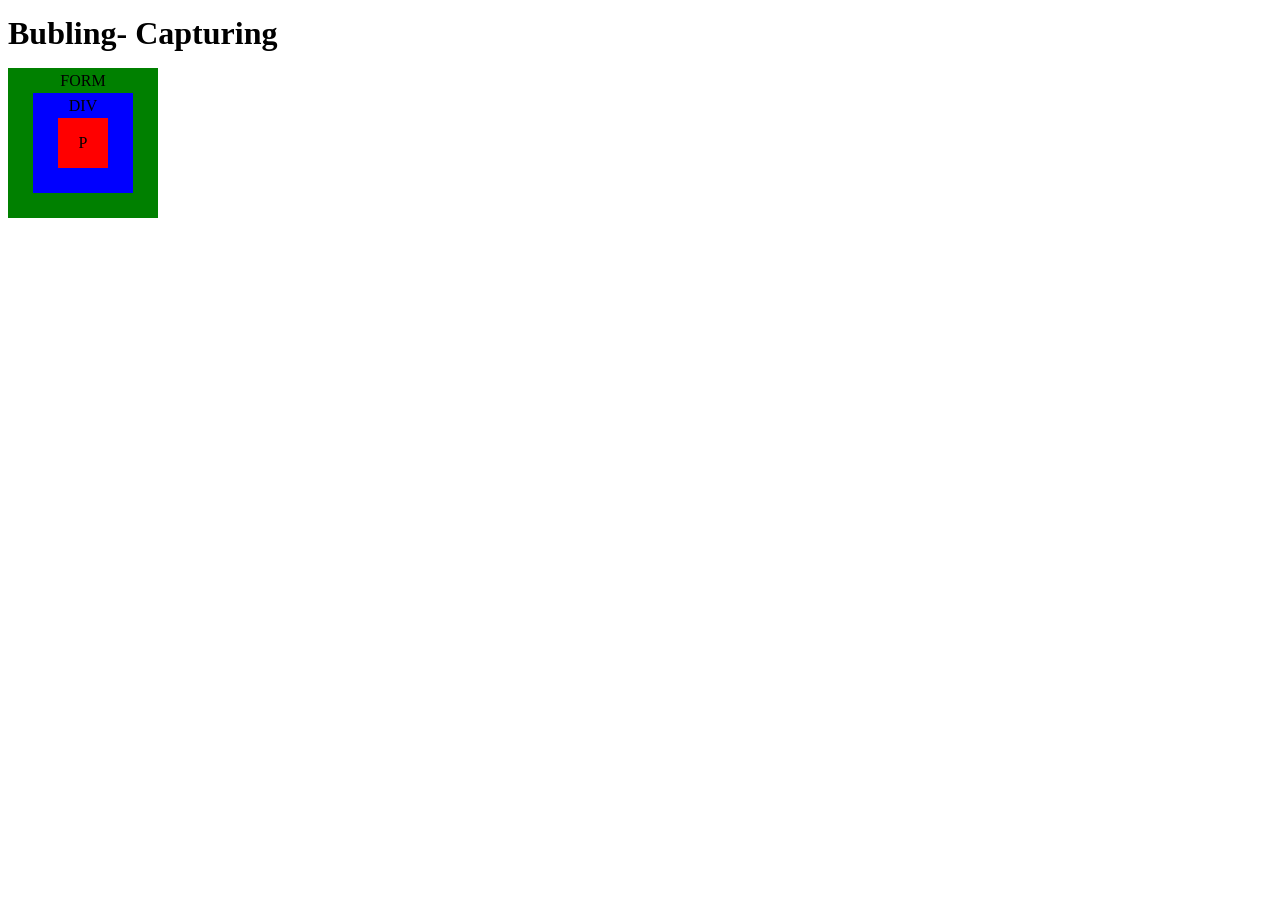
<file: bubling-capturing/index.html>
<!DOCTYPE html>
<html lang="en">
  <head>
    <meta charset="UTF-8" />
    <meta name="viewport" content="width=device-width, initial-scale=1.0" />
    <link rel="stylesheet" href="style.css" />
    <title>Bubling-Capturing</title>
  </head>
  <body>
    <h1>Bubling- Capturing</h1>
    <form>
      FORM
      <div>
        DIV
        <p>P</p>
      </div>
    </form>
    <script src="bubling.js"></script>
    <!-- <script src="capturing.js"></script> -->
  </body>
</html>
</file>
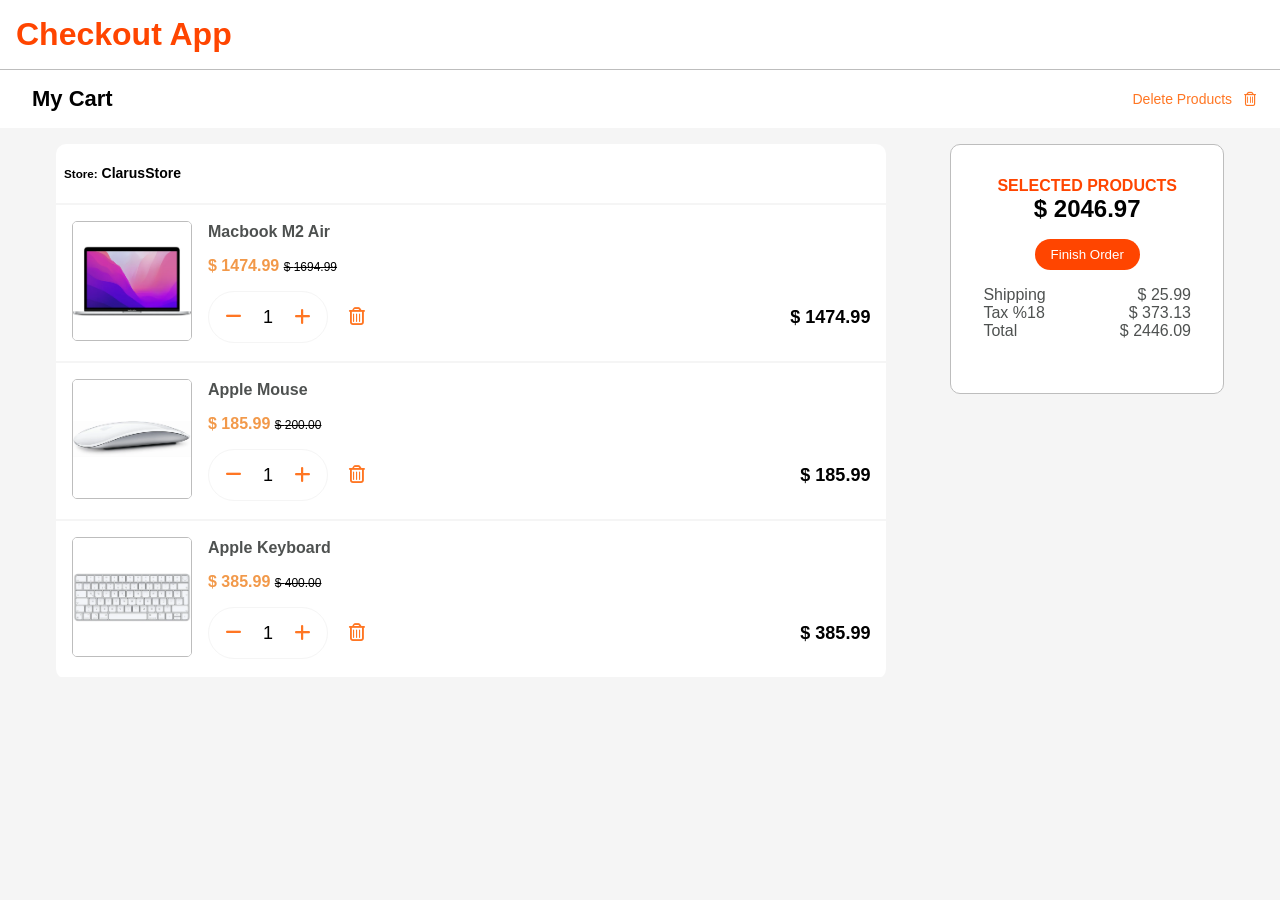
<file: checkout.html>
<!DOCTYPE html>
<html lang="en">
  <head>
    <meta charset="UTF-8" />
    <meta http-equiv="X-UA-Compatible" content="IE=edge" />
    <meta name="viewport" content="width=device-width, initial-scale=1.0" />
    <link rel="stylesheet" href="css/index.css" />
    <link
      rel="stylesheet"
      href="https://cdnjs.cloudflare.com/ajax/libs/font-awesome/6.4.0/css/all.min.css"
      integrity="sha512-iecdLmaskl7CVkqkXNQ/ZH/XLlvWZOJyj7Yy7tcenmpD1ypASozpmT/E0iPtmFIB46ZmdtAc9eNBvH0H/ZpiBw=="
      crossorigin="anonymous"
      referrerpolicy="no-referrer"
    />
    <title>Checkout</title>
  </head>

  <body>
    <header><h1>Checkout App</h1></header>
    <!-- <div>
      <ul
        style="
          display: flex;
          flex-direction: row;
          list-style-type: none;
          justify-content: center;
        "
      >
        <li><img src="./img/mac.jpg" width="80" /></li>
        <li><img src="./img/mouse.jpg" width="80" /></li>
        <li><img src="./img/keyboard.jpg" width="80" /></li>
      </ul>
    </div> -->
    <nav>
      <div class="my-cart">My Cart</div>
      <div class="delete-div">
        Delete Products <i class="fa-regular fa-trash-can"></i>
      </div>
    </nav>
    <main>
      <section class="product-list">
        <h2 class="store"><small>Store:</small> ClarusStore</h2>
        <article class="products">
          <div class="product">
            <figure><img src="./img/mac.jpg" alt="img" /></figure>
            <div class="product-info">
              <h2>Macbook M2 Air</h2>
              <div class="product-prices">
                <strong class="dollar" id="discounted-price">1474.99</strong>
                <span class="line-through dollar">1694.99</span>
              </div>
              <div class="buttons-div">
                <div>
                  <div class="plus-minus">
                    <i class="fa-solid fa-minus"></i>
                    <span class="quantity" id="quantity">1</span>
                    <i class="fa-solid fa-plus"></i>
                  </div>
                  <i class="fa-regular fa-trash-can"></i>
                </div>
                <div class="dollar" id="product-price">1474.99</div>
              </div>
            </div>
          </div>

          <div class="product">
            <figure><img src="./img/mouse.jpg" alt="img" /></figure>
            <div class="product-info">
              <h2>Apple Mouse</h2>
              <div class="product-prices">
                <strong class="dollar" id="discounted-price">185.99</strong>
                <span class="line-through dollar">200.00</span>
              </div>
              <div class="buttons-div">
                <div>
                  <div class="plus-minus">
                    <i class="fa-solid fa-minus"></i>
                    <span class="quantity" id="quantity">1</span>
                    <i class="fa-solid fa-plus"></i>
                  </div>
                  <i class="fa-regular fa-trash-can"></i>
                </div>
                <div class="dollar" id="product-price">185.99</div>
              </div>
            </div>
          </div>
          <div class="product">
            <figure><img src="./img/keyboard.jpg" alt="img" /></figure>
            <div class="product-info">
              <h2>Apple Keyboard</h2>
              <div class="product-prices">
                <strong class="dollar" id="discounted-price">385.99</strong>
                <span class="line-through dollar">400.00</span>
              </div>
              <div class="buttons-div">
                <div>
                  <div class="plus-minus">
                    <i class="fa-solid fa-minus"></i>
                    <span class="quantity" id="quantity">1</span>
                    <i class="fa-solid fa-plus"></i>
                  </div>
                  <i class="fa-regular fa-trash-can"></i>
                </div>
                <div class="dollar" id="product-price">385.99</div>
              </div>
            </div>
          </div>
        </article>
      </section>

      <section class="price-table">
        <div class="total-prices">
          <div>
            <h4>SELECTED PRODUCTS</h4>
            <h2 class="dollar" id="selected-price">1.750,97</h2>
          </div>
          <button class="finish-btn">Finish Order</button>
        </div>

        <div class="total-info">
          <div class="text-div">
            <span>Shipping</span>
            <span class="dollar" id="shipping">0.00</span>
          </div>

          <div class="text-div">
            <span>Tax %18</span>
            <span class="dollar" id="tax">315,17</span>
          </div>

          <div class="text-div">
            <span>Total</span>
            <span class="dollar" id="total">2092,13</span>
          </div>
        </div>
      </section>
    </main>

    <script src="checkout.js"></script>
  </body>
</html>
</file>
<file: bubling-capturing/style.css>
body {
  line-height: 25px;
  font-size: 16px;
}

form {
  background-color: green;
  position: relative;
  width: 150px;
  height: 150px;
  text-align: center;
  cursor: pointer;
}

div {
  background-color: blue;
  position: absolute;
  top: 25px;
  left: 25px;
  width: 100px;
  height: 100px;
}

p {
  background-color: red;
  position: absolute;
  top: 25px;
  left: 25px;
  width: 50px;
  height: 50px;
  line-height: 50px;
  margin: 0;
}
</file>
<file: css/index.css>
* {
  margin: 0;
  padding: 0;
  box-sizing: border-box;
}
/*? CSS Variables */
:root {
  --orange: #ff7623;
  --orange-light: #f2994a;
  --orange-dark: orangered;
  --gray-light: #f5f5f5;
  --gray-medium: #bdbdbd;
  --fume: #4e5150;
}

body {
  font-family: Arial, Helvetica, sans-serif;
  background-color: var(--gray-light);
}
/*? Global Icons */
i {
  color: var(--orange);
  padding: 0.5rem;
  cursor: pointer;
}
i:hover {
  color: white;
  border-radius: 50%;
  background-color: var(--orange);
}

/** Header */
header {
  font-family: Verdana, Geneva, Tahoma, sans-serif;
  padding: 1rem;
  background-color: white;
  color: var(--orange-dark);
  border-bottom: 1px solid var(--gray-medium);
}

/** NAV */
nav {
  padding: 0 1rem;
  background-color: white;
  display: flex;
  justify-content: space-between;
  align-items: center;
}
nav .my-cart {
  font-size: 22px;
  font-weight: 600;
  padding: 1rem;
}
nav .my-cart span {
  font-weight: 100;
  color: var(--gray-medium);
}
nav .delete-div {
  color: var(--orange);
  font-size: 14px;
}

/** ------- MAIN --------- */
main {
  display: flex;
  max-width: 1200px;
  margin: auto;
  padding: 1rem;
  gap: 1rem 4rem;
}

/*? Product List section */
main .product-list {
  flex: 4;
  border-radius: 10px;
  background-color: white;
}
main .product-list .store {
  padding: 1.2rem 0.5rem;
  font-size: 14px;
  line-height: 20px;
  border-bottom: 2px solid var(--gray-light);
}

main .product-list .no-product {
  text-align: center;
  padding: 1rem;
  color: var(--orange-dark);
  font-size: 20px;
}
main .product {
  display: flex;
  gap: 1rem;
  padding: 1rem;
  border-bottom: 2px solid var(--gray-light);
}

main .product img {
  width: 120px;
  height: 120px;
  border-radius: 5px;
  border: 1px solid var(--gray-medium);
}

main .product-info {
  display: flex;
  flex-direction: column;
  justify-content: center;
  width: 100%;
  gap: 1rem;
}

main .product-info h2 {
  font-size: 16px;
  color: var(--fume);
}

main .product-prices strong {
  color: var(--orange-light);
  font-size: 16px;
  font-weight: 600;
}

main .product-prices .line-through {
  text-decoration: line-through;
  font-size: 12px;
}

.dollar::before {
  content: "$ ";
}

main .buttons-div {
  display: flex;
  justify-content: space-between;
  align-items: center;
  font-size: 18px;
}

main .buttons-div .plus-minus {
  border: 1px solid var(--gray-light);
  border-radius: 50px;
  display: inline-block;
}

main .buttons-div i {
  margin: 0.5rem;
}
main .buttons-div .dollar {
  font-weight: 600;
}
/*? ---- Product List section --- */
main .price-table {
  padding: 2rem;
  background-color: white;
  border-radius: 10px;
  border: 1px solid var(--gray-medium);
  flex: 1;
  text-align: center;
  min-width: 250px;
  max-height: 250px;
}
main .price-table .total-prices {
  display: flex;
  align-items: center;
  flex-direction: column;
  gap: 1rem;
}

main .price-table .total-prices .finish-btn {
  background-color: var(--orange-dark);
  border: none;
  border-radius: 1rem;
  padding: 0.5rem 1rem;
  color: white;
  cursor: pointer;
}

main .total-info {
  margin-top: 1rem;
}

main .price-table h4 {
  color: var(--orange-dark);
}

main .total-info .text-div {
  display: flex;
  justify-content: space-between;
  color: var(--fume);
}

/*! ------ RESPONSIVE ------- */

@media only screen and (max-width: 800px) {
  main {
    flex-direction: column;
  }
  main .price-table {
    flex: 1;
  }
  main .price-table .total-prices {
    flex-direction: row;
    justify-content: space-between;
  }
}

@media only screen and (max-width: 500px) {
  main .price-table .total-prices {
    flex-direction: column;
  }
  main .buttons-div {
    flex-direction: column;
    align-items: flex-start;
  }
  main .buttons-div i {
    margin: 0.2rem;
  }
  main .buttons-div .dollar {
    margin-top: 1rem;
    font-size: 20px;
  }
}

@media only screen and (max-width: 500px) {
  main .product img {
    width: 100px;
    height: 100px;
  }
  main .buttons-div i {
    margin: 0.1rem;
  }
}
</file>
